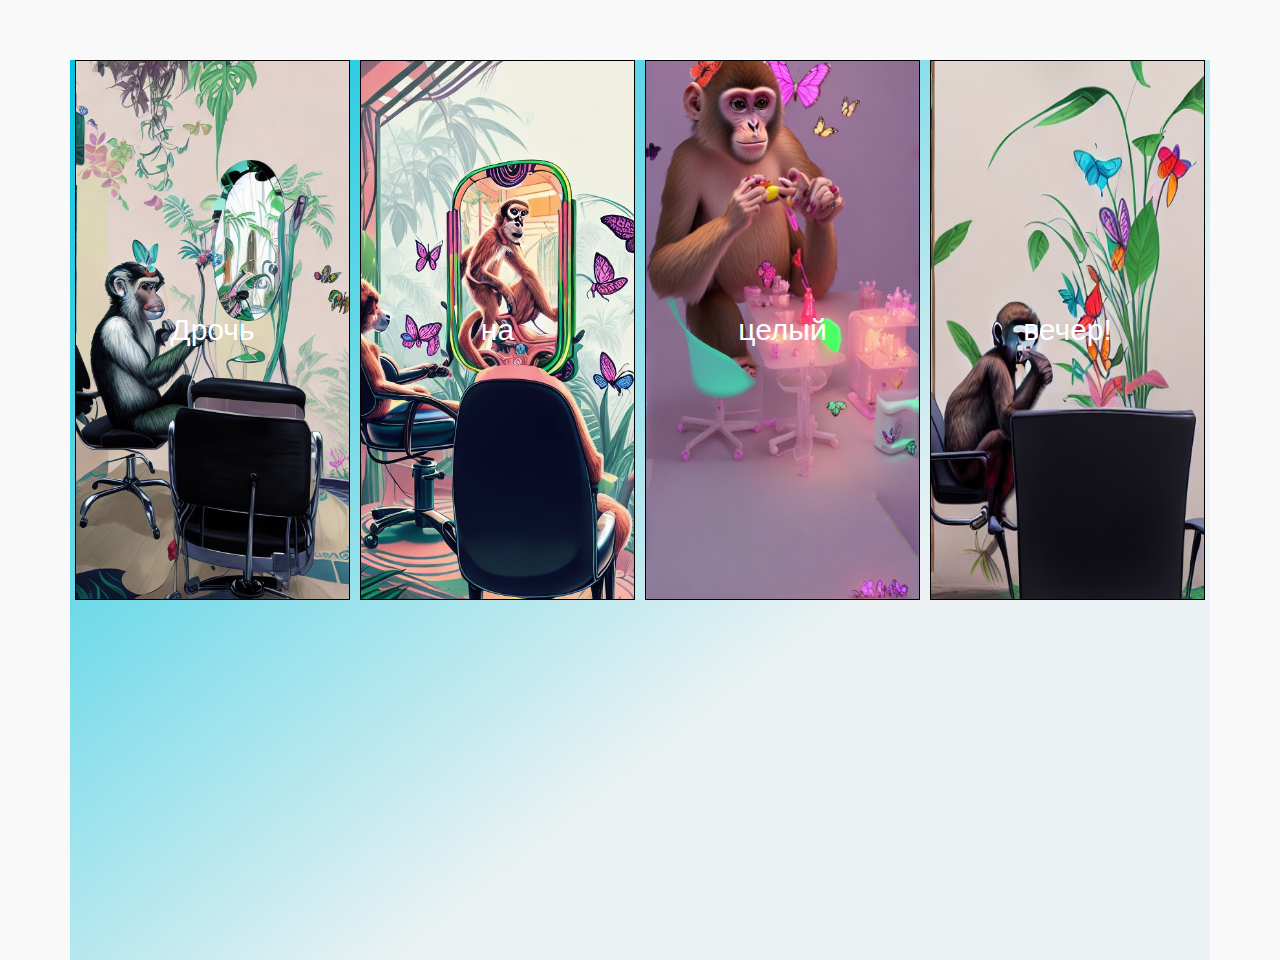
<file: slider2/dz9.html>
<!DOCTYPE html>
<html lang="en">
<head>
<meta charset="UTF-8">
<meta name="viewport" content="width=device-width, initial-scale=1.0">
<title>dz9</title>
<link rel="stylesheet" href="dz9.css">
</head>
<body>
    <div class="dop">
        <div class="animal animal-1"><span>Дрочь</span></div>
        <div class="animal animal-2"><span>на</span></div>
        <div class="animal animal-3"><span>целый</span></div>
        <div class="animal animal-4"><span>вечер!</span></div>
    </div><!-- /.dop -->
    
</body>
</html>
</file>
<file: slider2/dz9.css>
* {
  box-sizing: border-box;
}

body {
  display: flex;
  flex-direction: column;
  background: #f9f9f9;
  justify-content: center;
  margin: 0;
  padding: 0;
}


.dop {
  display: flex;
  margin-top: 60px;
  margin-left: auto;
  margin-right: auto;
  justify-content: space-around;
  align-content: center;
  width: 1140px;
  background-image: linear-gradient(to bottom right, #01c4e0 0%, #ecf2f3 65%);
  height: 100vh;
}

.animal {
  font-size: 30px;
  height: 60vh;
  display: flex;
  align-items: center;
  border: 1px solid #000;
  justify-content: center;
  width: 275px;
  color: #fff;
  transition: all 0.5s;
  margin-bottom: 100px;
  font-family: "Bad Script", sans-serif;
}
.animal:hover {
  flex-basis: 75%;
}

.animal-1 {
  background: url(./animal/Deliberate_11_beauty_salon_in_the_jungle_a_monkey_is_sitting_i_0.jpg) no-repeat center center;
  background-size: cover;
}

.animal-2 {
  background: url(./animal/Deliberate_11_beauty_salon_in_the_jungle_a_monkey_is_sitting_i_0987.jpg) no-repeat center center;
  background-size: cover;
}

.animal-3 {
  background: url(./animal/Deliberate_11_monkey_at_the_table_paints_nails_many_butterflie_0.jpg) no-repeat center center;
  background-size: 100% 130%;
}

.animal-4 {
  background: url(./animal/Deliberate_11_salon_in_the_jungle_a_monkey_is_sitting_in_a_cha_034.jpg) no-repeat center center;
  background-size: 170% 150%;
}/*# sourceMappingURL=dz9.css.map */
</file>
